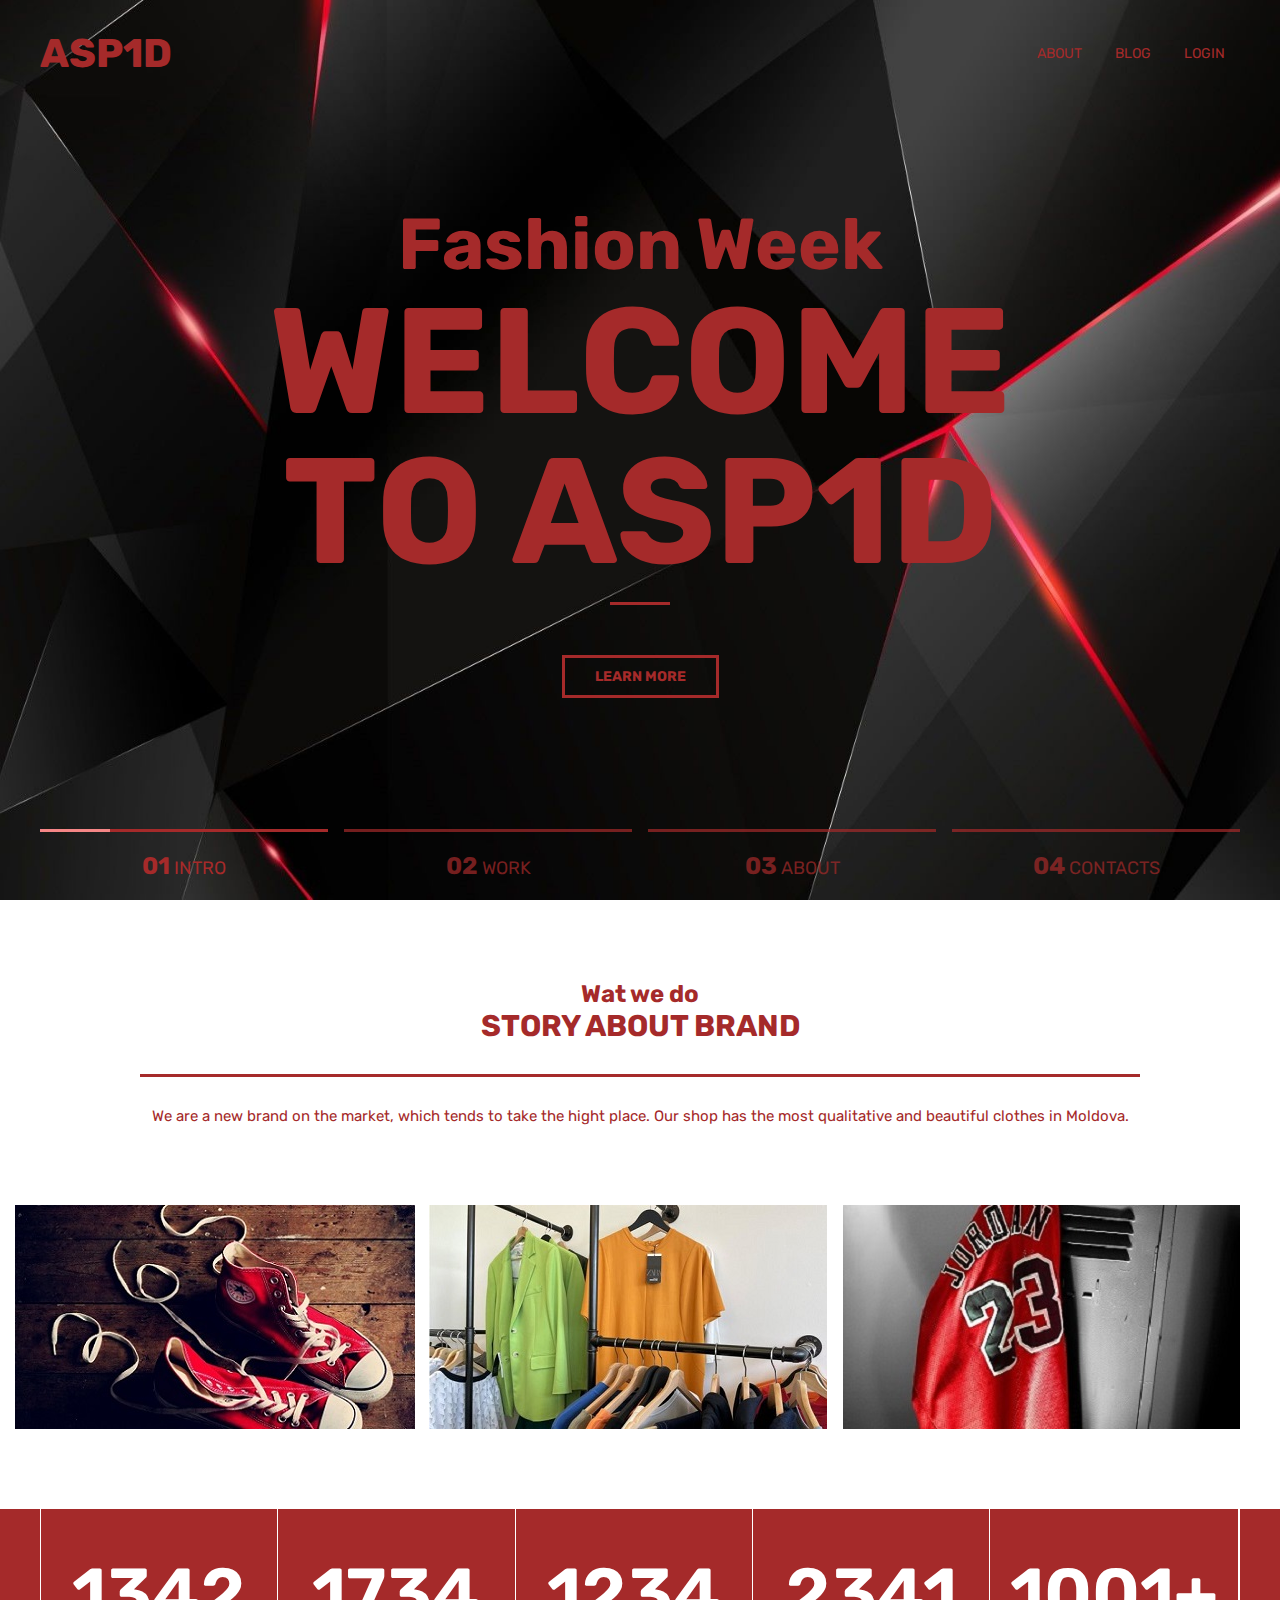
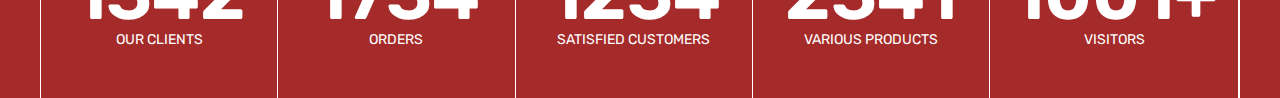
<file: MongoSite/index.html>
<!DOCTYPE html>
<html lang="en">
<head>
    <meta charset="UTF-8">
    <meta http-equiv="X-UA-Compatible" content="IE=edge">
    <meta name="viewport" content="width=device-width, initial-scale=1.0">
    <title>ASP1D</title>
    <link rel="stylesheet" href="css/style.css">
    <link rel="preconnect" href="https://fonts.googleapis.com">
<link rel="preconnect" href="https://fonts.gstatic.com" crossorigin>
<link href="https://fonts.googleapis.com/css2?family=Rubik&display=swap" rel="stylesheet">
<a href="shoes.html"></a>
<a href="clothes.html"></a>
<a href="sport.html"></a>
</head>
<bod>
    <header class="header">
        <div class="container">
          <div class="header_inner">
            <a class="header_logo" href="index.html">ASP1D</a>

         <nav class="nav">
            <a class="nav_link" href="about.html">About</a>
            
            <a class="nav_link" href="blog.html">Blog</a>
            
          <a class="nav_link" href="login.html">Login</a>
         
         </nav>
        </div>
        </div>
      </header>

      <div class="intro">
<div class="container">
         <div class="intro_inner">
            <h2 class="intro_suptitle">Fashion Week</h2>
            <h1 class="intro_title">Welcome To ASP1D</h1>


            <a class="btn" href="#">Learn more</a>
         </div>

        
      </div>
      <div class="slider">
         <div class="container">
            <div class="slider_inner">
         <div class="slider_item active">
         <span class="slider_num">01</span> 
         Intro
         </div>
         <div class="slider_item">
            <span class="slider_num">02</span> 
              Work
              </div>
         <div class="slider_item">
            <span class="slider_num">03</span> 
            About
         </div>
         <div class="slider_item">
            <span class="slider_num">04</span> 
            Contacts
         </div>

      </div>
   </div>
</div>
</div>




<section class="section">
   <div class="container">

      <div class="section_header">
         <h3 class="section_suptitle">Wat we do</h3>
         <h2 class="section_title">Story about brand</h2>
         <div class="section_text">
            <p>We are a new brand on the market, 
               which tends to take the hight place.
            Our shop has the most qualitative and beautiful clothes in Moldova.</p>
         </div>
      </div>


      <div class="about">
         
         <div class="about_item">
             <div class="about_img">
               <a href="shoes.html">
               <img src="wp3182432.jpg" alt="">
            </div>
            <div class="about_text">Shoes</div>
         </div>
      </a>
     
         <div class="about_item">
            <a href="clothes.html">
            <div class="about_img">
               <img src="clothes.jpg" alt="">
            </div>
            <div class="about_text">Clothes</div>
         </div>
      </a>

         <div class="about_item">
            <a href="sport.html">
            <div class="about_img">
               <img src="sport.jpg" alt="">
            </div>
            <div class="about_text">Sport</div>
         </div>
      </a>
         
      </div>

   </div>
</section>


<div class="statistics">
   <div class="container">
      
      <div class="stat">
         <div class="stat_item">
             <div class="stat_count">1342</div>
             <div class="stat_text">Our Clients</div>
         </div>
         <div class="stat_item">
            <div class="stat_count">1734</div>
            <div class="stat_text">Orders</div>
         </div>
         <div class="stat_item">
            <div class="stat_count">1234</div>
            <div class="stat_text">Satisfied Customers</div>
         </div>
         <div class="stat_item">
            <div class="stat_count">2341</div>
            <div class="stat_text">Various Products</div>
         </div>
         <div class="stat_item">
            <div class="stat_count">1001+</div>
            <div class="stat_text">Visitors</div>
         </div>
      </div>

   </div>
</div>

    
</body>
</html>
</file>
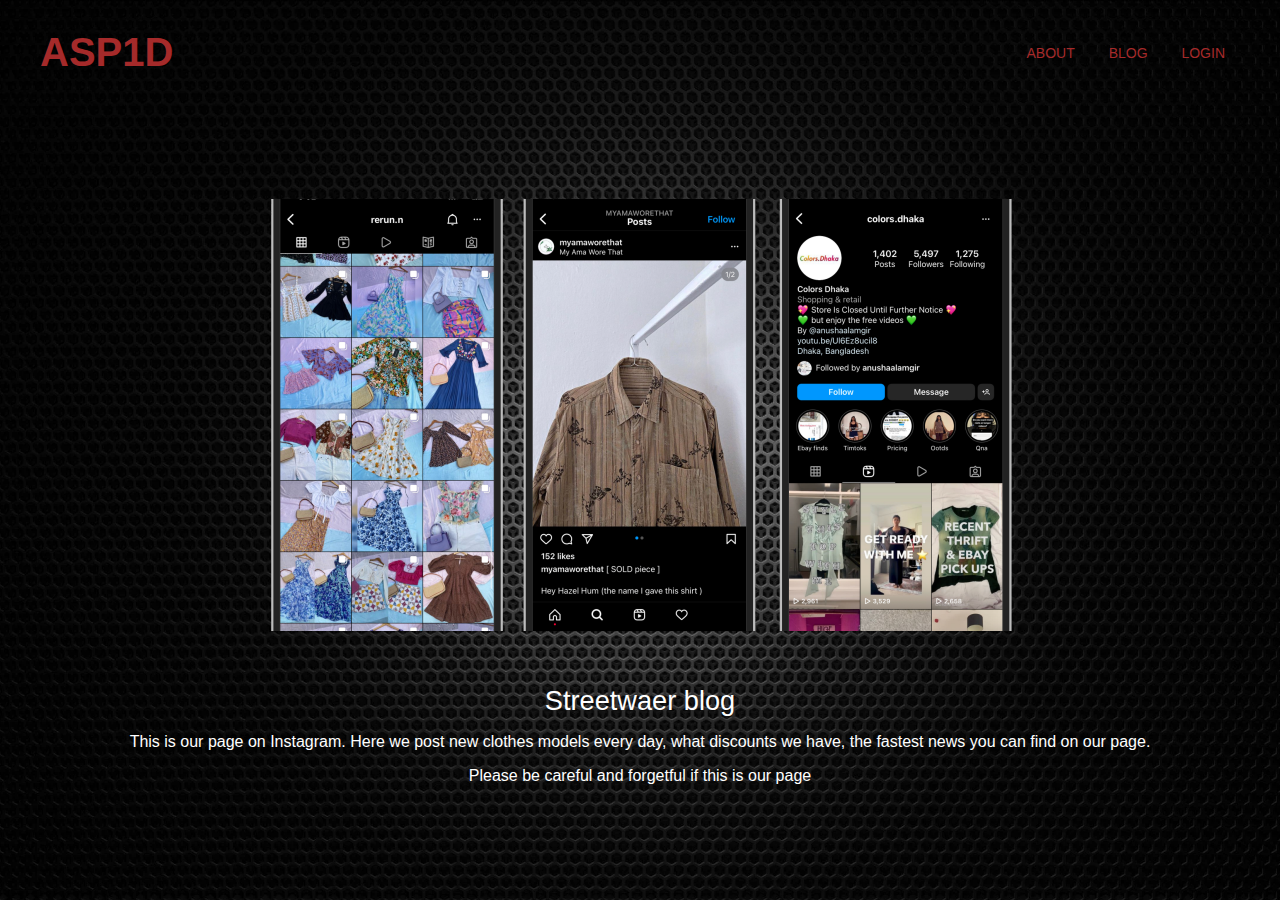
<file: MongoSite/blog.html>
<!DOCTYPE html>
<html lang="en">
<head>
    <meta charset="UTF-8">
    <meta http-equiv="X-UA-Compatible" content="IE=edge">
    <meta name="viewport" content="width=device-width, initial-scale=1.0">
    <title>ASP1D</title>
    <link rel="stylesheet" href="blog.css">
</head>


<body>
    <header class="header">
        <div class="container">
          <div class="header_inner">
            <a class="header_logo" href="index.html">ASP1D</a>


            <nav class="nav">
                <a class="nav_link" href="about.html">About</a>
                
                <a class="nav_link" href="blog.html">Blog</a>
                
                <a class="nav_link" href="login.html">Login</a>
             </nav>
            </div>
            </div>
    
      </header>
      <div class="intro">
        <div class="container">
                 <div class="intro_inner">
                 </div>
              </div>
              <div class="about">
                      
                <div class="about_item">
                    <div class="about_img">
                      
                      <img src="blog.png" alt="">
                   </div>
                   
                   <div class="instagram">
                   <div class="about_text">Streetwaer blog </div>
                <div class="section_text">
                    <p>This is our page on Instagram. Here we post new clothes models every day, what discounts we have, the fastest news you can find on our page.
                        </p>
                        <p>Please be careful and forgetful if this is our page</p>
                 </div>
              </div>
            </div>
        </div>
</file>
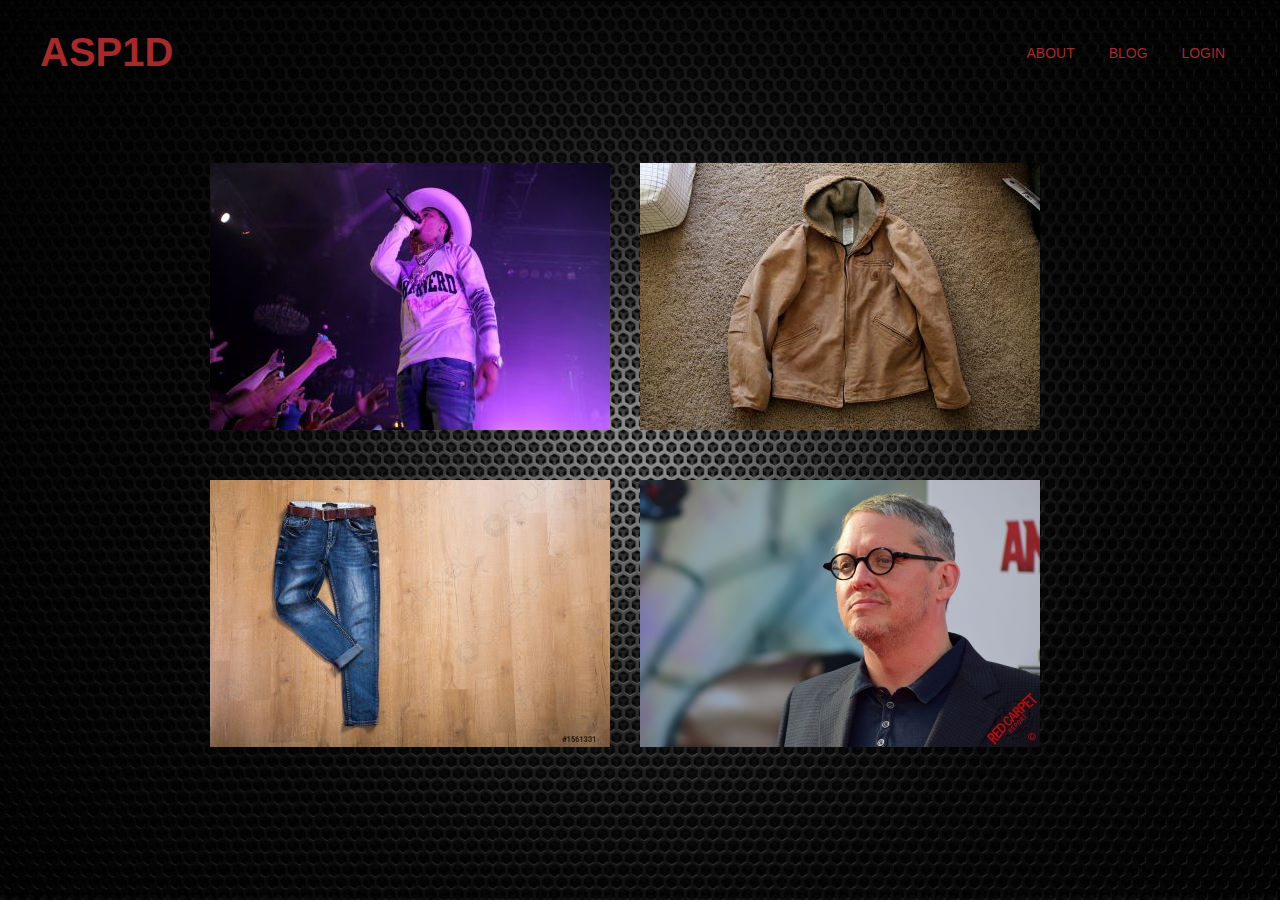
<file: MongoSite/clothes.html>
<!DOCTYPE html>
<html lang="en">
<head>
    <meta charset="UTF-8">
    <meta http-equiv="X-UA-Compatible" content="IE=edge">
    <meta name="viewport" content="width=device-width, initial-scale=1.0">
    <title>ASP1D</title>
    <link rel="stylesheet" href="style2.css">
</head>

<body>
    <header class="header">
        <div class="container">
          <div class="header_inner">
            <a class="header_logo" href="index.html">ASP1D</a>

            <nav class="nav">
               <a class="nav_link" href="about.html">About</a>
               
               <a class="nav_link" href="blog.html">Blog</a>
               
               <a class="nav_link" href="login.html">Login</a>
            </nav>
           </div>
           </div>
    
      </header>
      <div class="intro">
        <div class="container">
                 <div class="intro_inner">
                 </div>
              </div>
              
              

            
             
                
             
             
                   <div class="about">
                      
                      <div class="about_item">
                          <div class="about_img">
                            <a href="shoes.html">
                            <img src="hoodies.jpg" alt="">
                         </div>
                         <div class="about_text">Hoodies</div>
                      </div>
                   </a>
                  
                      <div class="about_item">
                         <a href="clothes.html">
                         <div class="about_img">
                            <img src="jacket.jpg" alt="">
                         </div>
                         <div class="about_text">Jackets</div>
                      </div>
                   </a>
             
                      
                   </div>

                   <div class="about">
                   <div class="about_item">
                    <a href="sport.html">
                    <div class="about_img">
                       <img src="jeans.jpg" alt="">
                    </div>
                    <div class="about_text">Jeans</div>
                 </div>
              </a>
              <div class="about_item">
               <a href="sport.html">
               <div class="about_img">
                  <img src="classic.jpg" alt="">
               </div>
               <div class="about_text">Classic</div>
            </div>
           </div>  
    
    
</body>
</html>
</file>
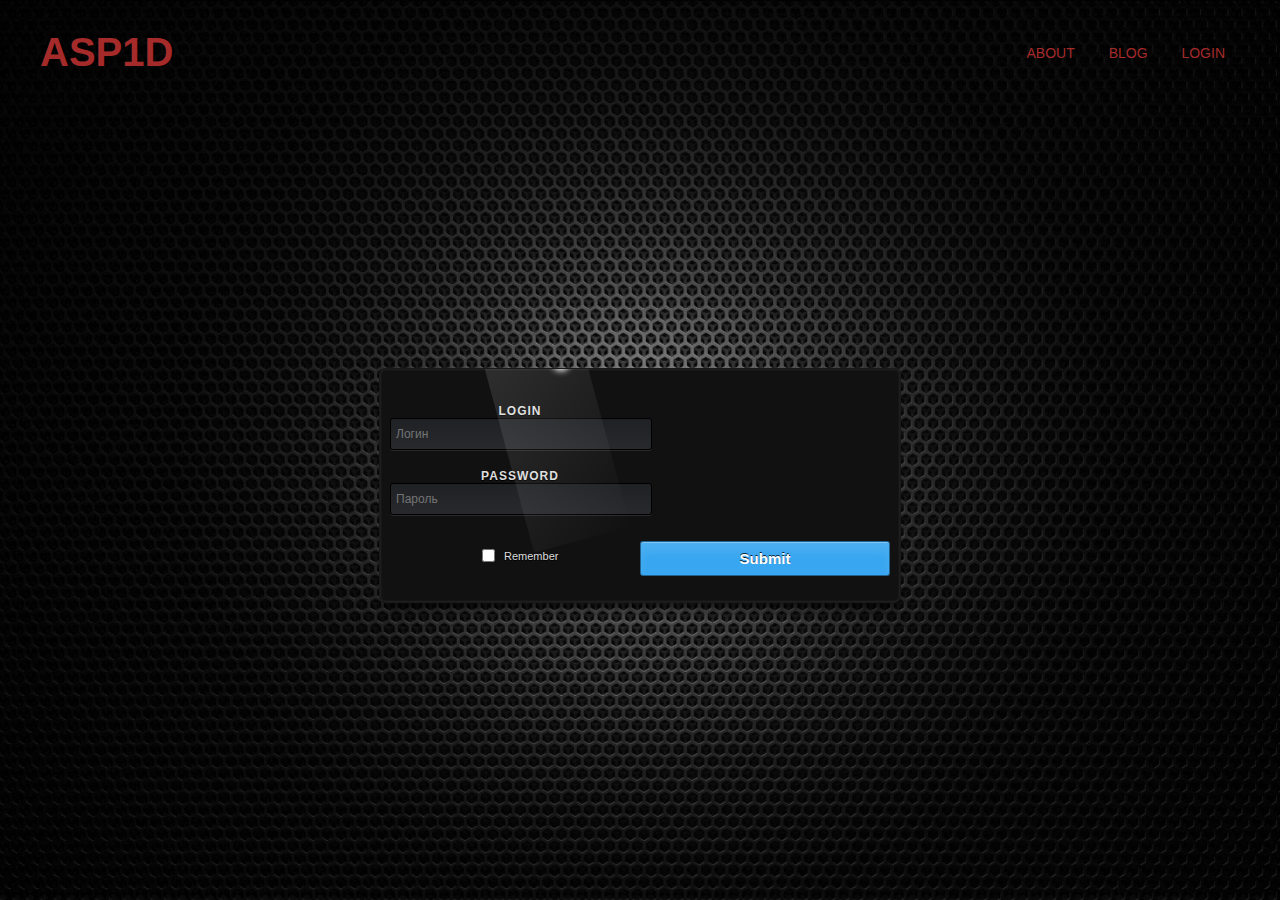
<file: MongoSite/login.html>
<!DOCTYPE html>
<html lang="en">
<head>
    <meta charset="UTF-8">
    <meta http-equiv="X-UA-Compatible" content="IE=edge">
    <meta name="viewport" content="width=device-width, initial-scale=1.0">
    <title>ASP1D</title>
    <link rel="stylesheet" href="login.css">
</head>


<body>
    <header class="header">
        <div class="container">
          <div class="header_inner">
            <a class="header_logo" href="index.html">ASP1D</a>


            <nav class="nav">
                <a class="nav_link" href="about.html">About</a>
                
                <a class="nav_link" href="blog.html">Blog</a>
                
                <a class="nav_link" href="login.html">Login</a>
             </nav>
            </div>
            </div>
    
      </header>
      <div class="intro">
        <div class="container">
                 <div class="intro_inner">
                 </div>
              </div>
        
        <form class="form-3">
            <p class="clearfix">
                <label for="login">Login</label>
                <input type="text" name="login" id="login" placeholder="Логин">
            </p>
            <p class="clearfix">
                <label for="password">Password</label>
                <input type="password" name="password" id="password" placeholder="Пароль">
            </p>
            <p class="clearfix">
                <input type="checkbox" name="remember" id="remember">
                <label for="remember">Remember</label>
            </p>
            <p class="clearfix">
                <input type="submit" name="submit" value="Submit">
            </p>      
        </form>
    
      </header>
</file>
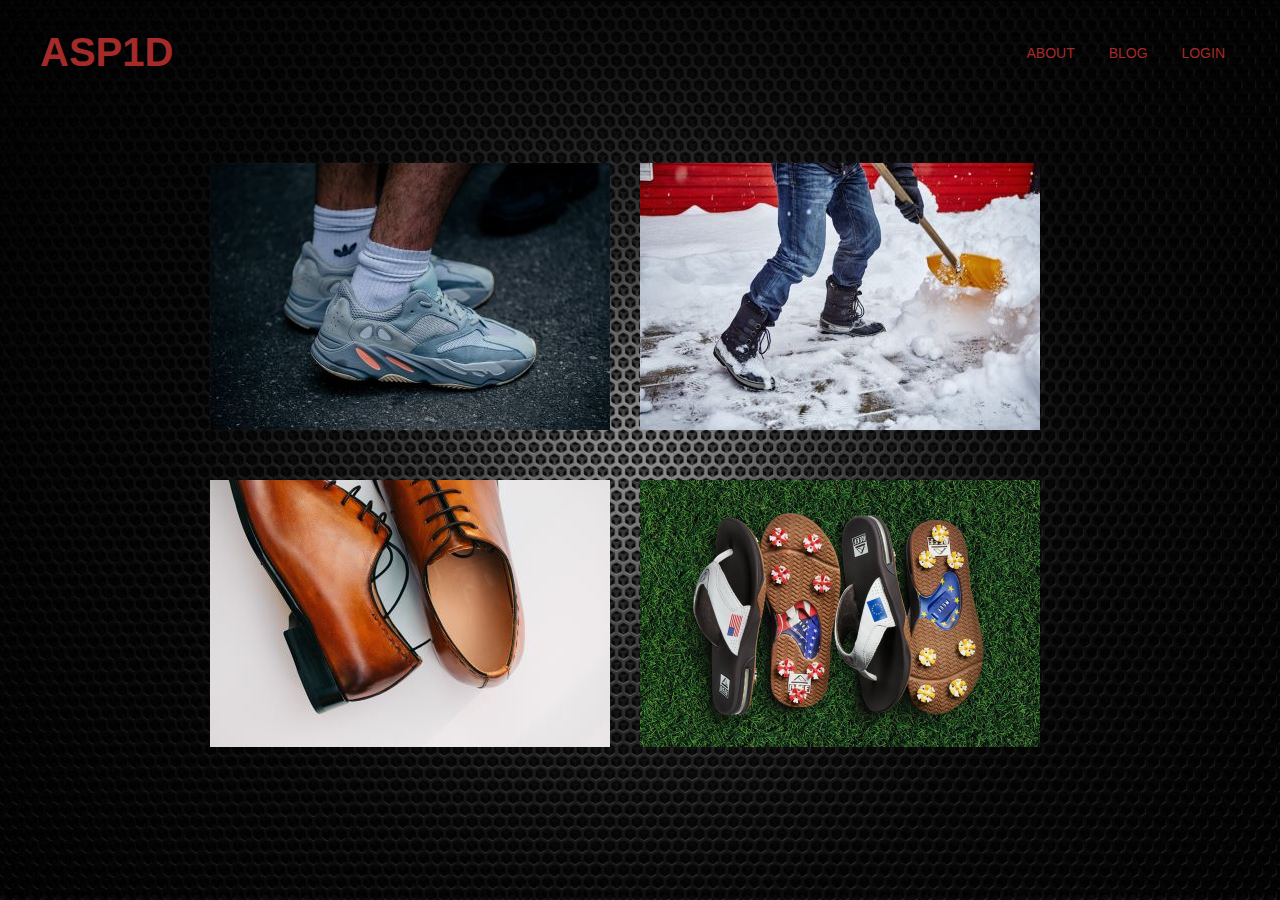
<file: MongoSite/shoes.html>
<!DOCTYPE html>
<html lang="en">
<head>
    <meta charset="UTF-8">
    <meta http-equiv="X-UA-Compatible" content="IE=edge">
    <meta name="viewport" content="width=device-width, initial-scale=1.0">
    <title>ASP1D</title>
    <link rel="stylesheet" href="style2.css">
    

</head>

<body>
    <header class="header">
        <div class="container">
          <div class="header_inner">
            <a class="header_logo" href="index.html">ASP1D</a>

            <nav class="nav">
               <a class="nav_link" href="about.html">About</a>
               
               <a class="nav_link" href="blog.html">Blog</a>
               
               <a class="nav_link" href="login.html">Login</a>
            </nav>
           </div>
           </div>
    
      </header>
      <div class="intro">
        <div class="container">
                 <div class="intro_inner">
                 </div>
              </div>
              
              

            
             
                
             
             
                   <div class="about">
                      
                      <div class="about_item">
                          <div class="about_img">
                            <a href="shoes.html">
                            <img src="street.jpeg" alt="">
                         </div>
                         <div class="about_text">Streetwaer</div>
                      </div>
                   </a>
                  
                      <div class="about_item">
                         <a href="clothes.html">
                         <div class="about_img">
                            <img src="winter.jpg" alt="">
                         </div>
                         <div class="about_text">Winter</div>
                      </div>
                   </a>
             
                      
                   </div>

                   <div class="about">
                   <div class="about_item">
                    <a href="sport.html">
                    <div class="about_img">
                       <img src="shoesh2.jpg" alt="">
                    </div>
                    <div class="about_text">Classic</div>
                 </div>
              </a>
              <div class="about_item">
               <a href="sport.html">
               <div class="about_img">
                  <img src="sandals.jpeg" alt="">
               </div>
               <div class="about_text">Sandals</div>
            </div>
           </div>  
    
    
</body>
</html>
</file>
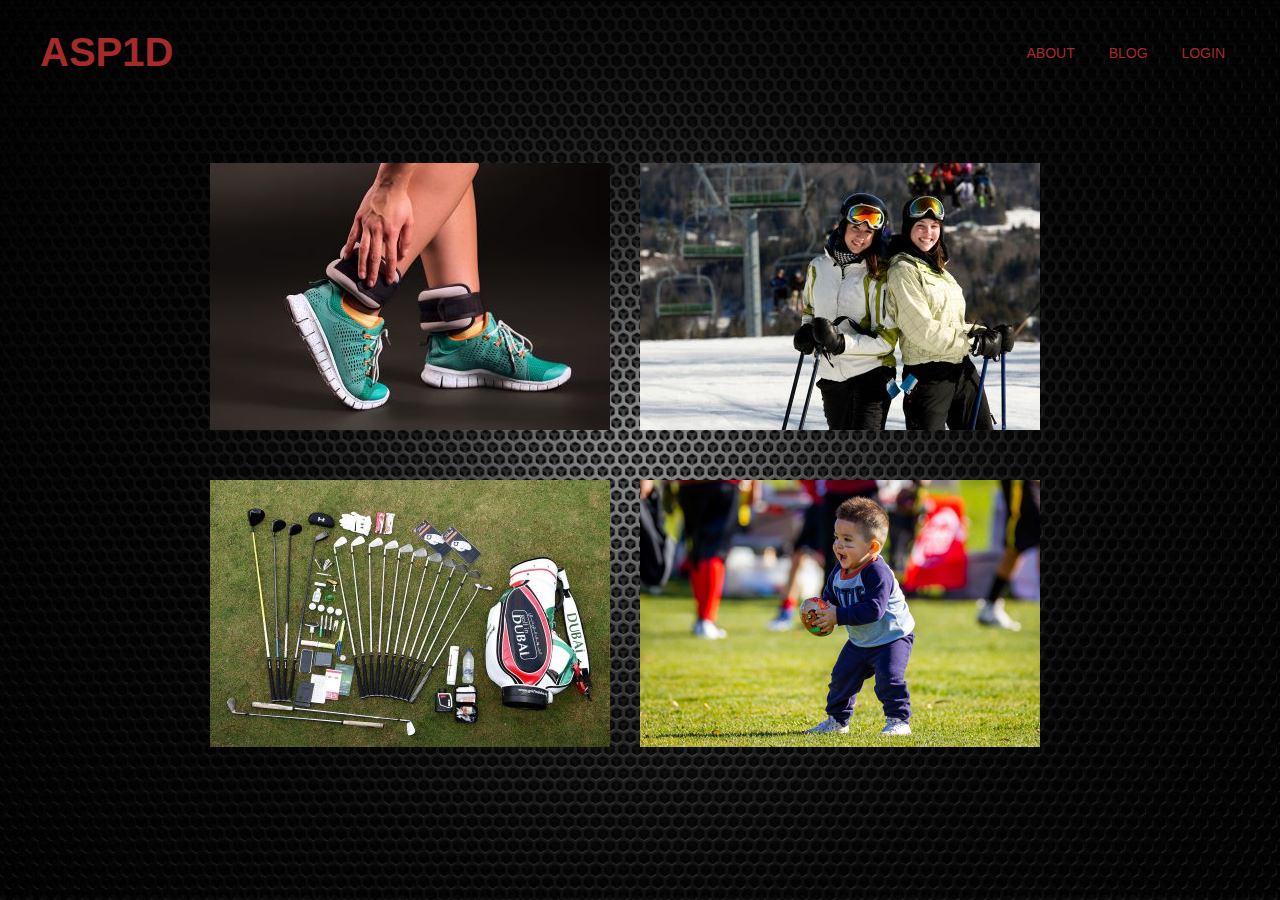
<file: MongoSite/sport.html>
<!DOCTYPE html>
<html lang="en">
<head>
    <meta charset="UTF-8">
    <meta http-equiv="X-UA-Compatible" content="IE=edge">
    <meta name="viewport" content="width=device-width, initial-scale=1.0">
    <title>ASP1D</title>
    <link rel="stylesheet" href="style2.css">
</head>

<body>
    <header class="header">
        <div class="container">
          <div class="header_inner">
            <a class="header_logo" href="index.html">ASP1D</a>


         <nav class="nav">
            <a class="nav_link" href="about.html">About</a>
            
            <a class="nav_link" href="blog.html">Blog</a>
            
            <a class="nav_link" href="login.html">Login</a>
         </nav>
        </div>
        </div>
    
      </header>
      <div class="intro">
        <div class="container">
                 <div class="intro_inner">
                 </div>
              </div>
              
              

            
             
                
             
             
                   <div class="about">
                      
                      <div class="about_item">
                          <div class="about_img">
                            <a href="shoes.html">
                            <img src="trainers.jpg" alt="">
                         </div>
                         <div class="about_text">Sport Shoes</div>
                      </div>
                   </a>
                  
                      <div class="about_item">
                         <a href="clothes.html">
                         <div class="about_img">
                            <img src="sportsuits.jpg" alt="">
                         </div>
                         <div class="about_text">Sport Suits</div>
                      </div>
                   </a>
             
                      
                   </div>

                   <div class="about">
                   <div class="about_item">
                    <a href="sport.html">
                    <div class="about_img">
                       <img src="accesories.jpeg" alt="">
                    </div>
                    <div class="about_text">Accesories</div>
                 </div>
              </a>
              <div class="about_item">
               <a href="sport.html">
               <div class="about_img">
                  <img src="kids.jpg" alt="">
               </div>
               <div class="about_text">Kids</div>
            </div>
           </div>  
    
    
</body>
</html>
</file>
<file: MongoSite/css/style.css>
body {
    margin: 0;
    font-family: 'Rubik', sans-serif;
        margin: 0 auto;
        text-align: center;
         font-family: 'Rubik', sans-serif;
          
}

::before,
::after {
    box-sizing: border-box;
}
h1, h2, h3, h4, h5, h6{
    margin: 0;
}
/*container*/
.container {
    width: 100%;
    max-width: 1200px;
    margin: 0 auto;
}
/*intro*/
.intro{
    display: flex;
    flex-direction: column;
    justify-content: center;
    width: 100%;
    height: 100vh;
    background: url("../3159242.jpg") center 
    no-repeat;
   -webkit-background-size: cover;
   background-size: cover;
    
}
.intro_inner {
    width: 100%;
    max-width: 880px;
    margin: 0 auto;

    text-align: center;
}
.intro_title {
    color: brown;
    font-size: 150px;
    font-weight: 700;
    text-transform: uppercase;
    text-align: center;
    line-height: 1;
}
.intro_title::after{
    content: "";
    display: block;
    width: 60px;
    height: 3px;
    margin: 15px auto 50px;



   

    background-color: brown;
}
.intro_suptitle {
    font-family: 'Rubik', sans-serif;
    
    font-size: 72px;
    color: brown;
    text-align: center;
}


/*Header*/
.header {
    width: 100%;
    padding-top: 30px;

    position:absolute;
    position: 0;
    top: 0;
    left: 0;
    right: 0;
    z-index: 1000;

}
.header_inner{
  display: flex;
  justify-content: space-between;  
  align-items: center;
}
.header_logo {
    font-size: 40px;
    font-weight: 750;
    color: brown;
    text-decoration: none;
}
/* Nav */
.nav {
    font-size: 14px;
    text-transform: uppercase;
    transition: color .1s linear;
}
.nav_link {
    display: inline-block;
    vertical-align: top;
    margin: 0 15px;
    color:brown;
    text-decoration: none;
    position: relative;
}
.nav_link:after {
    content: "";
    display: block;
    width: 100%;
    height: 3px;
    display: none;

    background-color:rgb(245, 53, 53);
   

    position: absolute;
    top: 100%;
    left: 0;
    z-index: 1;
    
}
.nav_link:hover {
    color: lightcoral;
}
.nav_link:hover:after {
    display: block;
    
}
/*BTN*/
.btn {
    margin-top: 0px;
    
    display: inline-block;
    vertical-align: top;
    padding: 10px 30px;
    

    border: 3px solid brown;

    font-size: 14px;
    font-weight: 700;
    color: brown;
    text-transform: uppercase;
    text-decoration: none;
   
    transition: background .1s
    linear, color .1s linear;
}
.btn:hover {
background-color: brown;
color: rgb(0, 0, 0);
}
/*Slider*/
.slider{
    width: 100%;
    position: absolute;
    bottom: 0;
    left: 0;
    z-index: 1;
}
.slider_inner {
    display: flex;
    justify-content: space-between; 
}

.slider_item {
    width: 24%;
    padding: 20px 0;
    position: relative;

    border-top: 3px solid brown;
    opacity: .7;

    font-size: 18px;
    color: brown;
    text-transform: uppercase;
}
.slider_item.active {
    opacity: 1;
}
.slider_item.active::before{
    content: "";
    display: block;
    width: 70px;
    height: 3px;

    background-color: rgb(245, 134, 134);

    position: absolute;
    top: -3px;
    left: 0;
    z-index: 1;
}


.slider_num {

    font-size: 24px;
    font-weight: 700;
}

/*Section*/
.section {
    padding: 80px 0;
}

.section_suptitle {
    font-family: 'Rubik', sans-serif;
    
    font-size: 24px;
    color: brown;
}
.section_title {
    font-size: 30px;
    font-weight: 700;
    color: brown;
    text-transform: uppercase;
}
.section_title:after {
    content: "";
    display: block;
    width: 1000px;
    height: 3px;
    margin: 30px auto;

    background-color: brown;

}
.section_text {
    font-size: 15px;
    color: brown;
}
/*about*/

.about {
    
    margin-top: 80px;
    display: flex;
    justify-content: space-between;
    margin-left: -25px;
}

.about_item {
    width: 380px;
    position: relative;

    background-color: rgb(29, 0, 0);
}
.about_item:hover .about_img img {
    opacity: .1;
}
.about_item:hover .about_img {
    transform: translate3d(-10px, -10px,
    0);
}
.about_item:hover .about_text{
    opacity: 1;

}

.about_img {
    background: linear-gradient(to bottom,
     rgb(71, 9, 9), rgb(248, 99, 99));
     transition: .2s linear;
}
.about_img img {
    display: block;
    transition: .1s linear;
}
.about_text {
    width: 100%;
    font-size: 18px;
    color: rgb(255, 253, 253);
    text-transform: uppercase;
    font-weight: 700;
    text-align: center;
    opacity: 0;

    position: absolute;
    top: 50%;
    left: 0;
    z-index: 2;
    transform: translate3d(0, -50%, 0);
}


/*stats*/
.statistics {
    background-color: brown;
}
.stat {
    display: flex;
}

.stat_item  {
    flex: 1 1 0;
    padding: 50px 20px;
    border-left: 1px solid  rgb(255, 255, 255);
    text-align: center;
    color:  rgb(255, 255, 255);
}
.stat_item:last-child {
    border-right: 2px solid rgb(255, 255, 255);
}
.stat_count {
    
    font-size: 72px;
    font-weight: 600;
    line-height: 1;
}
.stat_text{
   
    font-size: 14px;
    text-transform: uppercase;
}
</file>
<file: MongoSite/blog.css>
body {
    margin: 0;
    font-family: 'Rubik', sans-serif;
        margin: 0 auto;
        text-align: center;
         font-family: 'Rubik', sans-serif;
          
}

::before,
::after {
    box-sizing: border-box;
}
h1, h2, h3, h4, h5, h6{
    margin: 0;
}
/*container*/
.container {
    width: 100%;
    max-width: 1200px;
    margin: 0 auto;
}
/*intro*/
.intro{
    display: flex;
    flex-direction: column;
    justify-content: center;
    width: 100%;
    height: 100vh;
    background: url(./bckr.jpg) center 
    no-repeat;
   -webkit-background-size: cover;
   background-size: cover;
    
}
.intro_inner {
    width: 100%;
    max-width: 880px;
    margin: 0 auto;

    text-align: center;
}

/*Header*/
.header {
    width: 100%;
    padding-top: 30px;

    position:absolute;
    position: 0;
    top: 0;
    left: 0;
    right: 0;
    z-index: 1000;

}
.header_inner{
  display: flex;
  justify-content: space-between;  
  align-items: center;
}
.header_logo {
    font-size: 40px;
    font-weight: 750;
    color: brown;
    text-decoration: none;
}
/* Nav */
.nav {
    font-size: 14px;
    text-transform: uppercase;
    transition: color .1s linear;
}
.nav_link {
    display: inline-block;
    vertical-align: top;
    margin: 0 15px;
    color:brown;
    text-decoration: none;
    position: relative;
}
.nav_link:after {
    content: "";
    display: block;
    width: 100%;
    height: 3px;
    display: none;

    background-color:rgb(245, 53, 53);
   

    position: absolute;
    top: 100%;
    left: 0;
    z-index: 1;
    
}
.nav_link:hover {
    color: lightcoral;
}
.nav_link:hover:after {
    display: block;
    
}
.about_text{
    font-size: 1.7rem;
}
.instagram {
    color: white;
    margin-bottom: -50px;
}

.about_img {
    padding: 50px;
}
</file>
<file: MongoSite/style2.css>
body {
    margin: 0;
    font-family: 'Rubik', sans-serif;
        margin: 0 auto;
        text-align: center;
         font-family: 'Rubik', sans-serif;
          
}

::before,
::after {
    box-sizing: border-box;
}
h1, h2, h3, h4, h5, h6{
    margin: 0;
}
/*container*/
.container {
    width: 100%;
    max-width: 1200px;
    margin: 0 auto;
}
/*intro*/
.intro{
    display: flex;
    flex-direction: column;
    justify-content: center;
    width: 100%;
    height: 100vh;
    background: url("./bckr.jpg") center 
    no-repeat;
   -webkit-background-size: cover;
   background-size: cover;
    
}
.intro_inner {
    width: 100%;
    max-width: 880px;
    margin: 0 auto;

    text-align: center;
}

/*Header*/
.header {
    width: 100%;
    padding-top: 30px;

    position:absolute;
    position: 0;
    top: 0;
    left: 0;
    right: 0;
    z-index: 1000;

}
.header_inner{
  display: flex;
  justify-content: space-between;  
  align-items: center;
}
.header_logo {
    font-size: 40px;
    font-weight: 750;
    color: brown;
    text-decoration: none;
}
/* Nav */
.nav {
    font-size: 14px;
    text-transform: uppercase;
    transition: color .1s linear;
}
.nav_link {
    display: inline-block;
    vertical-align: top;
    margin: 0 15px;
    color:brown;
    text-decoration: none;
    position: relative;
}
.nav_link:after {
    content: "";
    display: block;
    width: 100%;
    height: 3px;
    display: none;

    background-color:rgb(245, 53, 53);
   

    position: absolute;
    top: 100%;
    left: 0;
    z-index: 1;
    
}
.nav_link:hover {
    color: lightcoral;
}
.nav_link:hover:after {
    display: block;
    
}
.about {
   
    margin-top: 50px;
    display: flex;
    justify-content: center;
}

.about_item {
    width: 380px;
    position: relative;
    bottom: 20px;
    background-color: rgb(29, 0, 0);
    margin-right: 50px;
}
.about_item:hover .about_img img {
    opacity: .1;
}
.about_item:hover .about_img {
    transform: translate3d(-10px, -10px,
    0);
}
.about_item:hover .about_text{
    opacity: 1;

}

.about_img {
    background: linear-gradient(to bottom,
     rgb(71, 9, 9), rgb(248, 99, 99));
     transition: .2s linear;
}
.about_img img {
    display: block;
    transition: .1s linear;
}
.about_text {
    width: 100%;
    font-size: 18px;
    color: rgb(255, 253, 253);
    text-transform: uppercase;
    font-weight: 700;
    text-align: center;
    opacity: 0;

    position: absolute;
    top: 50%;
    left: 0;
    z-index: 2;
    transform: translate3d(0, -50%, 0);
}
</file>
<file: MongoSite/login.css>
body {
    margin: 0;
    font-family: 'Rubik', sans-serif;
        margin: 0 auto;
        text-align: center;
         font-family: 'Rubik', sans-serif;
          
}

::before,
::after {
    box-sizing: border-box;
}
h1, h2, h3, h4, h5, h6{
    margin: 0;
}
/*container*/
.container {
    width: 100%;
    max-width: 1200px;
    margin: 0 auto;
}
/*intro*/
.intro{
    display: flex;
    flex-direction: column;
    justify-content: center;
    width: 100%;
    height: 100vh;
    background: url(./bckr.jpg) center 
    no-repeat;
   -webkit-background-size: cover;
   background-size: cover;
    
}
.intro_inner {
    width: 100%;
    max-width: 880px;
    margin: 0 auto;

    text-align: center;
}

/*Header*/
.header {
    width: 100%;
    padding-top: 30px;

    position:absolute;
    position: 0;
    top: 0;
    left: 0;
    right: 0;
    z-index: 1000;

}
.header_inner{
  display: flex;
  justify-content: space-between;  
  align-items: center;
}
.header_logo {
    font-size: 40px;
    font-weight: 750;
    color: brown;
    text-decoration: none;
}
/* Nav */
.nav {
    font-size: 14px;
    text-transform: uppercase;
    transition: color .1s linear;
}
.nav_link {
    display: inline-block;
    vertical-align: top;
    margin: 0 15px;
    color:brown;
    text-decoration: none;
    position: relative;
}
.nav_link:after {
    content: "";
    display: block;
    width: 100%;
    height: 3px;
    display: none;

    background-color:rgb(245, 53, 53);
   

    position: absolute;
    top: 100%;
    left: 0;
    z-index: 1;
    
}
.nav_link:hover {
    color: lightcoral;
}
.nav_link:hover:after {
    display: block;
    
}




.form-3 {
    font-family: 'Ubuntu', 'Lato', sans-serif;
    font-weight: 400;
    /* Size and position */
    width: 500px;
    position: relative;
    margin: 100px auto 30px;
    padding: 10px;
    overflow: hidden;
 
    /* Styles */
    background: #111;
    border-radius: 0.4em;
    border: 1px solid #191919;
    box-shadow:
        inset 0 0 2px 1px rgba(255,255,255,0.08),
        0 16px 10px -8px rgba(0, 0, 0, 0.6);
}
.form-3 label {
    /* Size and position */
    width: 50%;
    float: left;
    padding-top: 9px;
 
    /* Styles */
    color: #ddd;
    font-size: 12px;
    text-transform: uppercase;
    letter-spacing: 1px;
    text-shadow: 0 1px 0 #000;
    text-indent: 10px;
    font-weight: 700;
    cursor: pointer;
}
 
.form-3 input[type=text],
.form-3 input[type=password] {
    /* Size and position */
    width: 50%;
    float: left;
    padding: 8px 5px;
    margin-bottom: 10px;
    font-size: 12px;
 
    /* Styles */
    background: linear-gradient(#1f2124, #27292c);  
    border: 1px solid #000;
    box-shadow:
        0 1px 0 rgba(255,255,255,0.1);
    border-radius: 3px;
 
    /* Font styles */
    font-family: 'Ubuntu', 'Lato', sans-serif;
    color: #fff;
 
}
 
.form-3 input[type=text]:hover,
.form-3 input[type=password]:hover,
.form-3 label:hover ~ input[type=text],
.form-3 label:hover ~ input[type=password] {
    background: #27292c;
}
 
.form-3 input[type=text]:focus,
.form-3 input[type=password]:focus {
    box-shadow: inset 0 0 2px #000;
    background: #494d54;
    border-color: #51cbee;
    outline: none; /* Remove Chrome outline */
}
.form-3 p:nth-child(3),
.form-3 p:nth-child(4) {
    float: left;
    width: 50%;
}
.form-3 label[for=remember] {
    width: auto;
    float: none;
    display: inline-block;
    text-transform: capitalize;
    font-size: 11px;
    font-weight: 400;
    letter-spacing: 0px;
    text-indent: 2px;
}
 
.form-3 input[type=checkbox] {
    margin-left: 10px;
    vertical-align: middle;
}
.form-3 input[type=submit] {
    /* Width and position */
    width: 100%;
    padding: 8px 5px;
   
    /* Styles */
    border: 1px solid #0273dd; /* Fallback */
    border: 1px solid rgba(0,0,0,0.4);
    box-shadow:
        inset 0 1px 0 rgba(255,255,255,0.3),
        inset 0 10px 10px rgba(255,255,255,0.1);
    border-radius: 3px;
    background: #38a6f0;
    cursor:pointer;
   
    /* Font styles */
    font-family: 'Ubuntu', 'Lato', sans-serif;
    color: white;
    font-weight: 700;
    font-size: 15px;
    text-shadow: 0 -1px 0 rgba(0,0,0,0.8);
}
 
.form-3 input[type=submit]:hover {
    box-shadow: inset 0 1px 0 rgba(255,255,255,0.6);
}
 
.form-3 input[type=submit]:active {
    background: #287db5;
    box-shadow: inset 0 0 3px rgba(0,0,0,0.6);
    border-color: #000; /* Fallback */
    border-color: rgba(0,0,0,0.9);
}
 
.no-boxshadow .form-3 input[type=submit]:hover {
    background: #2a92d8;
}
.form-3:after {
    /* Size and position */
    content: "";
    height: 1px;
    width: 33%;
    position: absolute;
    left: 20%;
    top: 0;
 
    /* Styles */
    background: linear-gradient(left, transparent, #444, #b6b6b8, #444, transparent);
}
 
/* Small flash */
.form-3:before {
    /* Size and position */
    content: "";
    width: 8px;
    height: 5px;
    position: absolute;
    left: 34%;
    top: -7px;
     
    /* Styles */
    border-radius: 50%;
    box-shadow: 0 0 6px 4px #fff;
}
.form-3 p:nth-child(1):before{
    /* Size and position */
    content: "";
    width: 250px;
    height: 100px;
    position: absolute;
    top: 0;
    left: 45px;
 
    /* Styles */
    transform: rotate(75deg);
    background: linear-gradient(50deg, rgba(255,255,255,0.15), rgba(0,0,0,0));
    pointer-events: none;
}
.no-pointerevents .form-3 p:nth-child(1):before {
    display: none;
}
</file>
